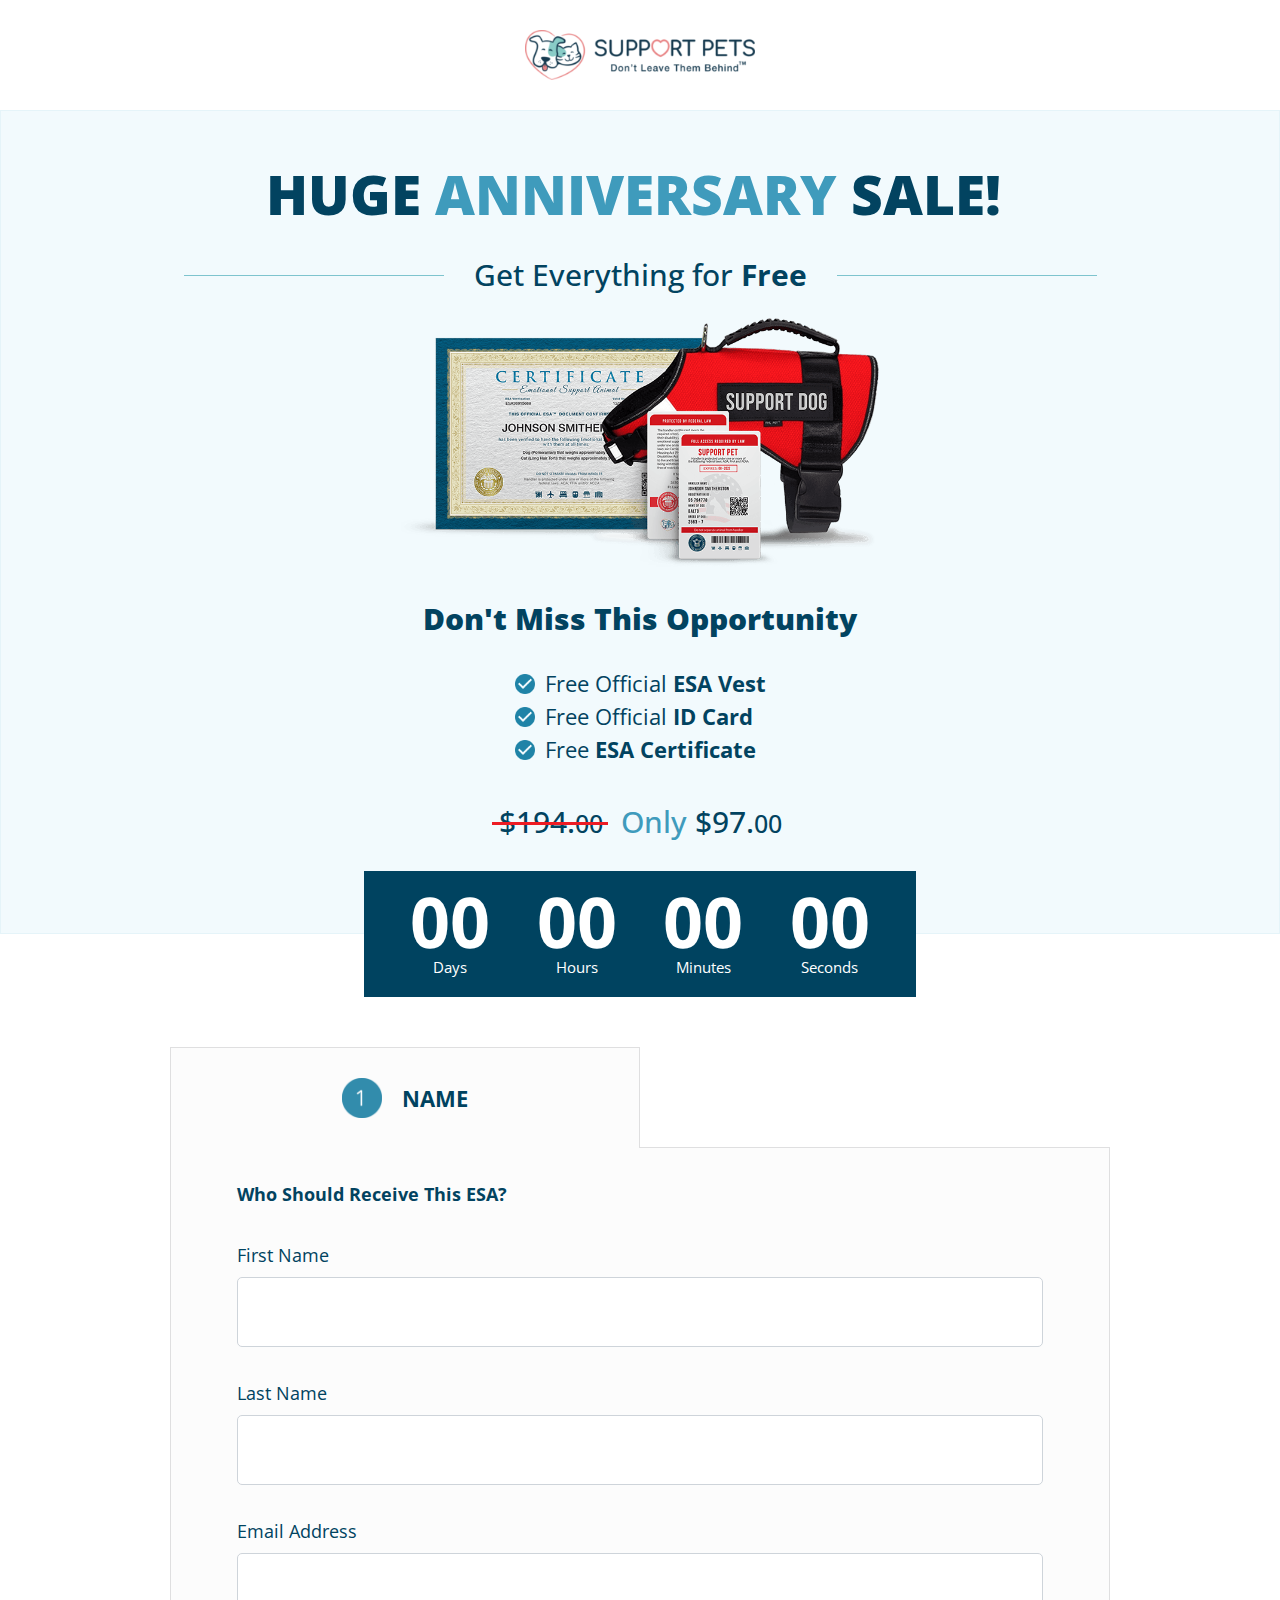
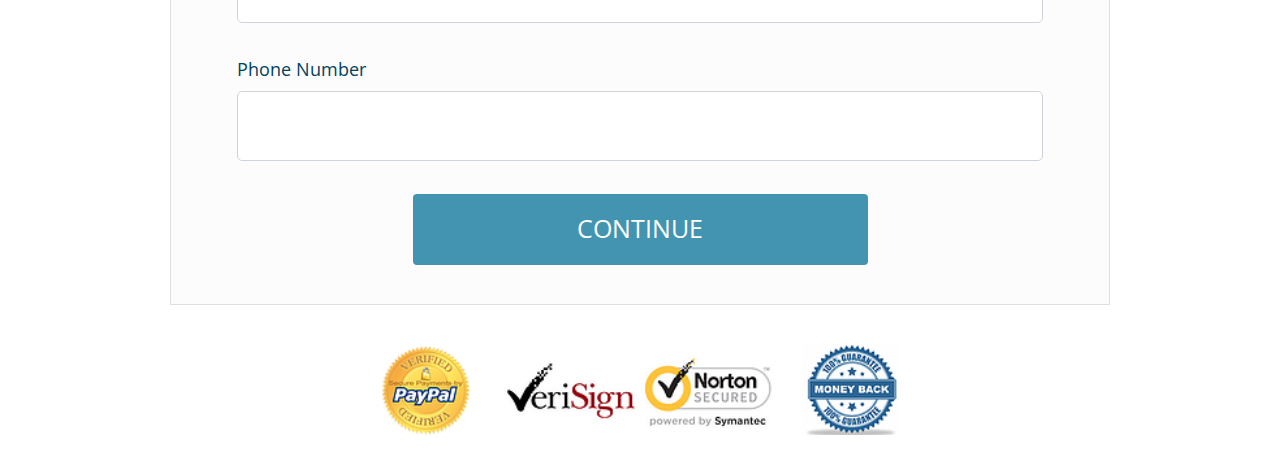
<file: index.html>
<!doctype html>
<html lang="en">

<head>
    <!-- Required meta tags -->
    <meta charset="utf-8">
    <meta name="viewport" content="width=device-width, initial-scale=1, shrink-to-fit=no">
    
    <!-- Bootstrap CSS -->
    <link rel="stylesheet" href="https://stackpath.bootstrapcdn.com/bootstrap/4.3.1/css/bootstrap.min.css">
    
    <link rel="stylesheet" href="styles/main.css">
    <link rel="stylesheet" href="styles/desktop.css" media="(min-width: 992px)">
    <link href="https://fonts.googleapis.com/css2?family=Open+Sans:ital,wght@0,300;0,400;0,600;0,700;0,800;1,300;1,400;1,600;1,700;1,800&display=swap" rel="stylesheet">
    
    <title>Hello, world!</title>
</head>
<body>
    <div class="header">
        <img src="imgs/supportpets-logo-300x65.png" alt="">
    </div>
    <div class="info">
        <h1>
            <span class="primary-color">Anniversary </span>
            <span class="secondary-color">Huge </span>
            <span class="secondary-color">sale! </span>
        </h1>
        <div class="free-container">
            <h2 class="secondary-color">
                Get Everything for <strong>Free</strong>
            </h2>
        </div>
        <img class="certificate" src="imgs/certificate.png" alt="">
        <h3 class="secondary-color">Don't Miss This Opportunity</h3>
        <ul class="include-list secondary-color">
            <li>Free Official <b>&nbsp;ESA Vest</b></li>
            <li>Free Official <b>&nbsp;ID Card</b></li>
            <li>Free <b>&nbsp;ESA Certificate</b></li>
        </ul>
        <h4 class="primary-color">
            <span class="secondary-color line-through">$194.<span class="cents">00</span></span>
            <span>Only</span>
            <span class="secondary-color">$97.<span class="cents">00</span></span>
        </h4>
    </div>
    <div class="countdown">
        <div class="digits">
            <div class="content">00</div>
            <div class="caption">Days</div>
        </div>
        <div class="digits">
            <div class="content">00</div>
            <div class="caption">Hours</div>
        </div>
        <div class="digits">
            <div class="content">00</div>
            <div class="caption">Minutes</div>
        </div>
        <div class="digits">
            <div class="content">00</div>
            <div class="caption">Seconds</div>
        </div>
    </div>
    <div class="form">
        <div class="tabs w-100 d-none d-lg-flex">            
            <a href="#name" onclick="return false;" class="tab active">
                <img src="/imgs/icon_step_1.png" alt="">
                <div class="caption">Name</div>
            </a>
            <a href="#payment" onclick="return false;" class="tab hidden">
                <img src="/imgs/icon_step_2.png" alt="">
                <div class="caption">Payment</div>
            </a>
        </div>
        <div class="tab-content">
            <!-- First step form -->
            <form id="name" class="w-100 tab-pane active">
                <h5 class="secondary-color">Who Should Receive This ESA?</h5>
                <div class="form-group">
                    <label for="firstname">First Name</label>
                    <input id="firstname" class="form-control" type="text" name="firstname">
                </div>
                <div class="form-group">
                    <label for="lastname">Last Name</label>
                    <input id="lastname" class="form-control" type="text" name="lastname">
                </div>
                <div class="form-group">
                    <label for="email">Email Address</label>
                    <input id="email" type="email" class="form-control" type="text" name="email">
                </div>
                <div class="form-group">
                    <label for="phone">Phone Number</label>
                    <input id="phone" type="phone" class="form-control" type="text" name="phone">
                </div>
                <button class="btn btn-submit">CONTINUE</button>
            </form>
            <!-- Second step form -->
            <form id="payment" class="w-100 tab-pane fade">
                <h5 class="secondary-color">Please enter your payment details</h5>
                <div class="form-group">
                    <label for="system">Credit Card</label>
                    <div class="cc-container d-flex justify-content-between justify-content-md-start">
                        <button type="button" class="btn p-0"><img class="border" src="imgs/CC_Visa.png" alt="visa"></button>
                        <button type="button" class="btn p-0"><img class="border" src="imgs/CC_Master Card.png" alt="master card"></button>
                        <button type="button" class="btn p-0"><img class="border" src="imgs/CC_American Express.png" alt="american express"></button>
                        <button type="button" class="btn p-0"><img class="border" src="imgs/CC_Discover.png" alt="discover"></button>
                    </div>
                </div>
                <div class="form-group">
                    <label for="card-number">Enter Card Number</label>
                    <input id="card-number" class="form-control" type="text" name="card-number">
                </div>
                <div class="form-group d-lg-none">
                    <label for="month">Month</label>
                    <input id="month" class="form-control" type="text" name="month">
                </div>
                <div class="form-row">
                    <div id="month" class="form-group col no-gutters d-none d-lg-block">
                        <label for="month">Month</label>
                        <input id="month" class="form-control" type="text" name="month">
                    </div>
                    <div id="year" class="form-group col no-gutters">
                        <label for="year">Year</label>
                        <input id="year" class="form-control" type="text" name="year">
                    </div>
                    <div id="cvc" class="form-group col no-gutters">
                        <label for="cvc">CVC/CVV</label>
                        <input id="cvc" class="form-control" type="text" name="cvc">
                    </div>
                </div>
                <h5 class="secondary-color d-none d-lg-block mt-0 align-self-center text-center">* Avoid submitting orders multiple times</h5>
                <button class="btn btn-submit">GET MY ESA FREEBIES</button>
            </form>
        </div>
    </div>
    <div class="footer">
        <img class="certifications" src="/imgs/certifications.png" alt="">
    </div>
    
    <!-- Optional JavaScript -->
    <!-- jQuery first, then Popper.js, then Bootstrap JS -->
    <script src="https://code.jquery.com/jquery-3.3.1.slim.min.js"></script>
    <script src="https://cdnjs.cloudflare.com/ajax/libs/popper.js/1.14.7/umd/popper.min.js"></script>
    <script src="https://stackpath.bootstrapcdn.com/bootstrap/4.3.1/js/bootstrap.min.js"></script>
    
    <script src="/js/main.js"></script>
</body>
</html>
</file>
<file: styles/main.css>
body {
    font-family:  'Open Sans';
}

.header img {
    display: block;
    margin: 25px auto;
    height: 38px;
}

.info {
    background-color: #F2FAFD;
    padding: 30px 0 33px 0;
    border: 1px solid #E5F4F9;
    display: flex;
    flex-direction: column;
    align-items: center;
}

h1, h2, h3, h4 {
    text-align: center;
    margin: 0;
}

h1 {
    text-transform: uppercase;
    font-weight: 900;
    font-size: 40px;
}

.free-container {
    margin: 25px 0;
    width: fit-content;
    border-top: 0.5px solid #7EC4CE;
    border-bottom: 0.5px solid #7EC4CE;
    padding: 16.8px 0 16.8px 0;
}

h2 {
    font-size: 25px;
    display: inline
}

.certificate {
    height: 170px;
    display: block;
}

h3 {
    font-weight: 900;
    font-size: 20px;
    margin-top: 33px;
}

.include-list {
    list-style: none;
    padding: 0;
    font-size: 18px;
    margin: 25px 0;
}

.include-list li {
    display: flex;
}

.include-list li::before {
    content: '';
    display: inline-block;
    width: 20px;
    height: 20px;
    margin-right: 10px;
    align-self: center;
    background-size: 20px;
    background-image: url('../imgs/icon_check.png');
}

h4 {
    font-size: 26px;
}

h4 .cents {
    font-size: 21px;
}

.line-through {
    position: relative;
    margin-right: 10px;
}

.line-through::before {
    content: '';
    border-bottom: 3px solid #ed1c24;
    width: 100px;
    position: absolute;
    right:-5px;
    top: 50%;
}

.countdown {
    background-color: #004360;
    display: flex;
    justify-content: space-evenly;
    align-items: center;
    height: 85px;
}

.digits {
    padding: 15px 0px 18px 0;
    color: white;
}

.digits .content {
    font-size: 40px;
    font-weight: 700;
    line-height: 40px;
}

.caption {
    font-size: 8px;
    text-align: center;
}

h5 {
    text-align: center;
    margin: 36px 0;
    font-weight: bold;
    font-size: 16px;
}

.tab-content {
    display: flex;
    flex-direction: column;
    align-items: center;
    background-color: #FCFCFC ;
    border-bottom: 1px solid #DFDFE0;
    padding: 0 35px;
}

.form-group {
    margin-bottom: 20px;
}

.form-control {
    /* width: 304px; */
    height: 55px;
    border-radius: 5px;
}

.form-row {
    justify-content: space-between;
}

label {
    color: #004360;
    font-size: 16px;
    margin-bottom: 6px;
}
.primary-color {
    color: #3F9BBC;
}
.secondary-color {
    color: #024360;
}

.tab.hidden {
    display: none;
}

.btn-submit {
    margin: 20px 0 40px 0;
    background-color: #4394B0;
    color: white;
    width: 100%;
    height: 60px;
    text-transform: uppercase;
}

.btn-submit:hover {
    background-color: #4394B0;
    color: white;
}

.btn-submit:active {
    background-color: #004360 !important;
    color: white;
}

.footer {
    display: flex;
    justify-content: center;
}

.certifications {
    width: 270px;
    margin-top: 25px;
    margin-bottom: 10px;
}

.tab {
    display: flex;
    flex-direction: column;
    justify-content: center;
    align-items: center;
    height: 87px;
    width: 50%;
    color: #004360;
    background-color: #FCFCFC;
}
.tab:hover {
    color: #004360;
    text-decoration: none;
}
.tab.done {
    background-color: white;
    border-right: 1px solid #DFDFE0;
    border-bottom: 1px solid #DFDFE0;
    border-left: 1px solid #DFDFE0;
    color: #A4A7A7;
}
.tab.done:hover {
    color: #A4A7A7;
    text-decoration: none;
}
.tab img {
    width: 23.66px;
}
.tab .caption {
    font-size: 12px;
    text-transform: uppercase;
    font-weight: 700;
}

.cc-container img {
    width: 64px;
}

@media (min-width: 768px) {
    .cc-container img {
        width: 88px;
    }
    .cc-container .btn {
        margin-right: 20px;
    }
}
</file>
<file: styles/desktop.css>
.form {
    width: 940px;
    margin: 0 auto;
    margin-top: 50px;
}
.header img {
    height: 50px;
    margin: 30px auto;
}

.tab-content {
    border: 1px solid #DFDFE0;
    border-top: none;
    padding: 0 66px;
}

.tab {
    border: 1px solid #DFDFE0;
    border-bottom: none;
    flex-direction: row;
    height: 101px;
}
.tab .caption {
    font-size:  22px;
}
.tab img {
    width: 40px;
    margin-right: 20px;
}
.tab.hidden * {
    opacity: 0;
    position: relative;
}
.tab.hidden {
    display: flex;
    border: none;
    background-color: white;
    border-bottom: 1px solid #DFDFE0;
}

h1 {
    font-size: 55px;
    display: inline-flex;
    white-space: pre;
}

h1 span:nth-child(1) {
    order: 2;
}
h1 span:nth-child(2) {
    order: 1;
}
h1 span:nth-child(3) {
    order: 3;
}
h2, h3 {
    font-size: 30px;
}
h4 {
    font-size: 30px;
}
h4 .cents {
    font-size: 25px;
}

.countdown {
    width: 552px;
    height: 126px;
    margin: 0 auto;
    margin-top: -63px;
}

.digits .content {
    font-size: 70px;
    line-height: 70px;
}

.caption {
    font-size: 15px;
}

.info {
    padding: 50px 0 93px 0;
}
.certificate {
    height: 250px;
}

.line-through::before {
    width: 116px;
}

.free-container {
    margin-top: 30px;
    padding: 0;
    position: relative;
    border: none;
}

.free-container::before, .free-container::after {
    content: '';
    border-bottom: 1px solid #7EC4CE;
    width: 260px;
    position: absolute;
    top: 50%;
}
.free-container::before {
    transform: translateX(calc(-100% - 30px));
}
.free-container::after {
    transform: translateX(30px);
}

.include-list {
    margin: 30px 0 38px 0;
    font-size: 22px;
}

h5 {
    font-size: 18px;
    text-align: left;
}

label {
    color: #004360;
    font-size: 18px;
    margin-bottom: 8px;
}

.form-group {
    margin-bottom: 33px;
}

.form-control {
    height: 70px;
}

.btn-submit {
    width: 455px;
    height: 71px;
    font-size: 25px;
    margin: 0 auto;
    margin-top: 6px;
    margin-bottom: 39px;
    display: block;
}

.certifications {
    width: 518px;
    margin-top: 39px;
    margin-bottom: 16px;
}

.form-control {
    font-size: 18px;
}

#month.form-group, #year.form-group {
    flex-grow: 2;
}
#cvc.form-group {
    flex-grow: 1;
}
</file>
